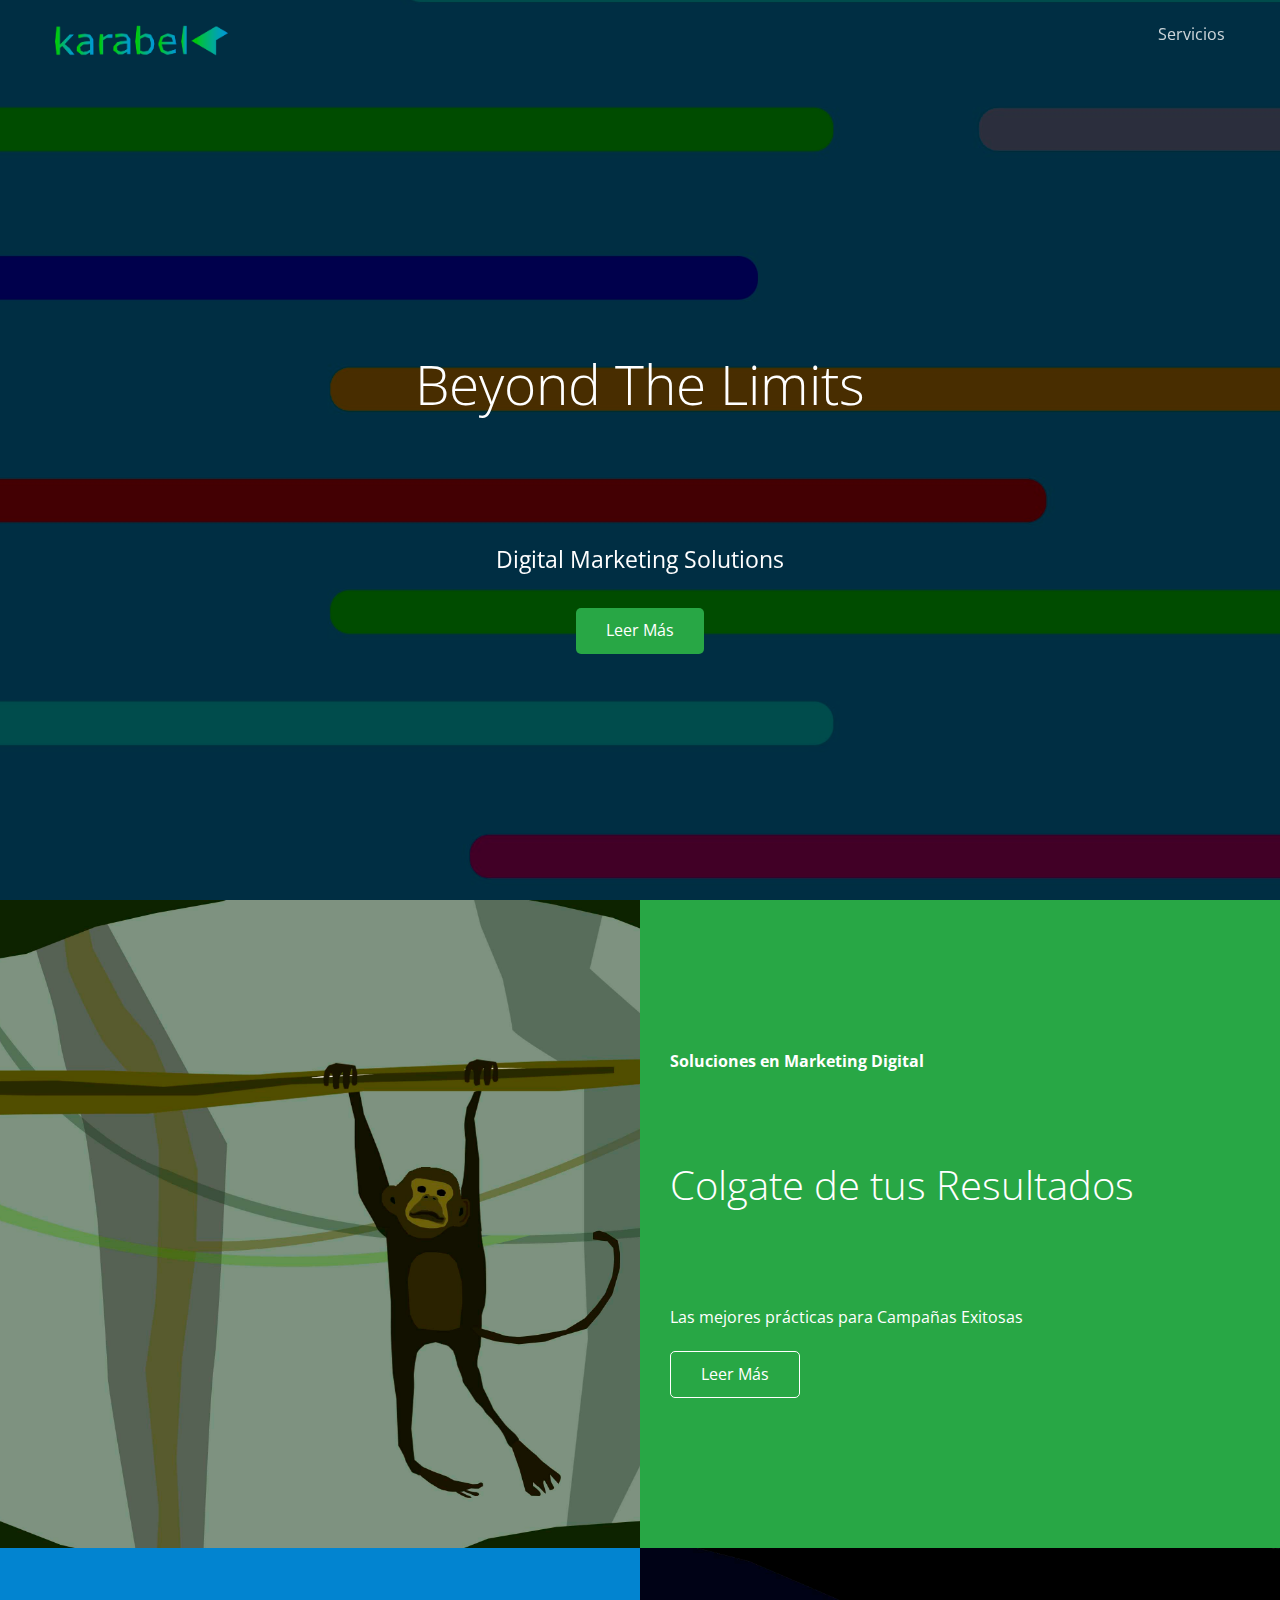
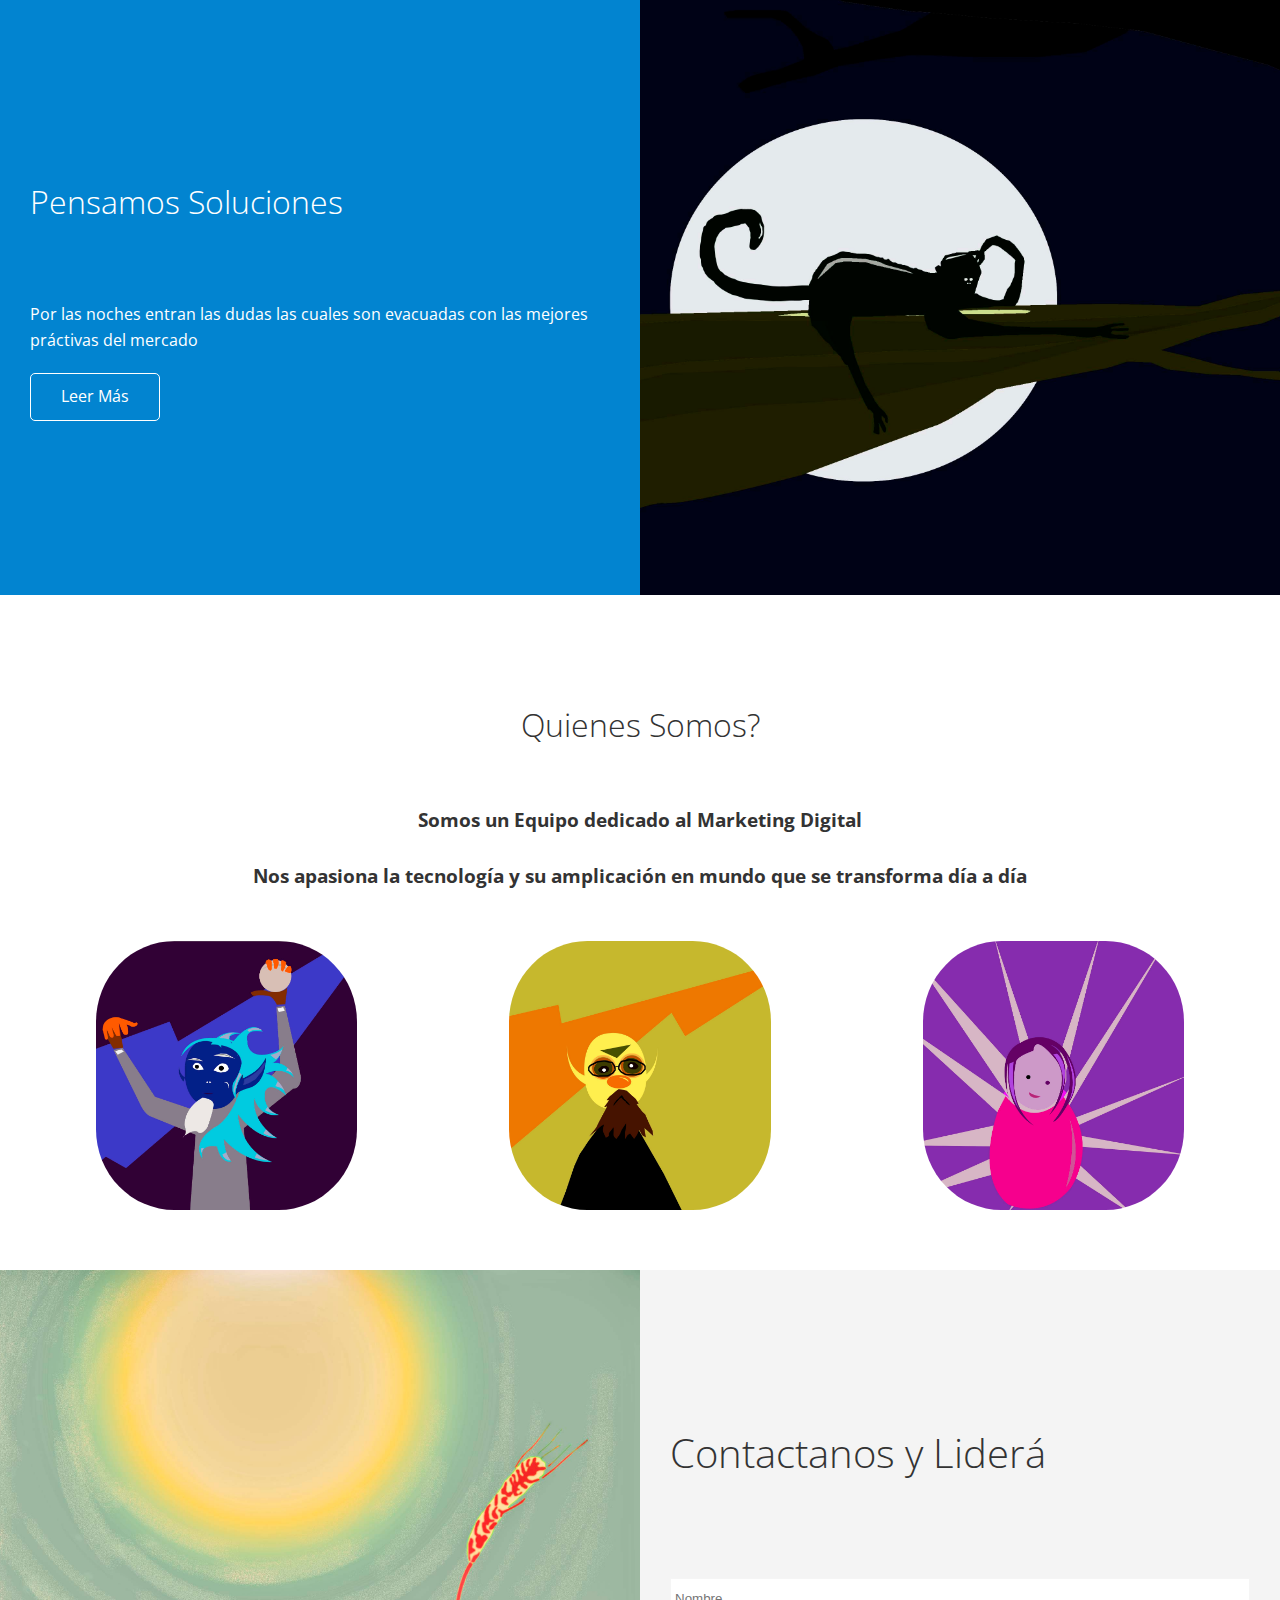
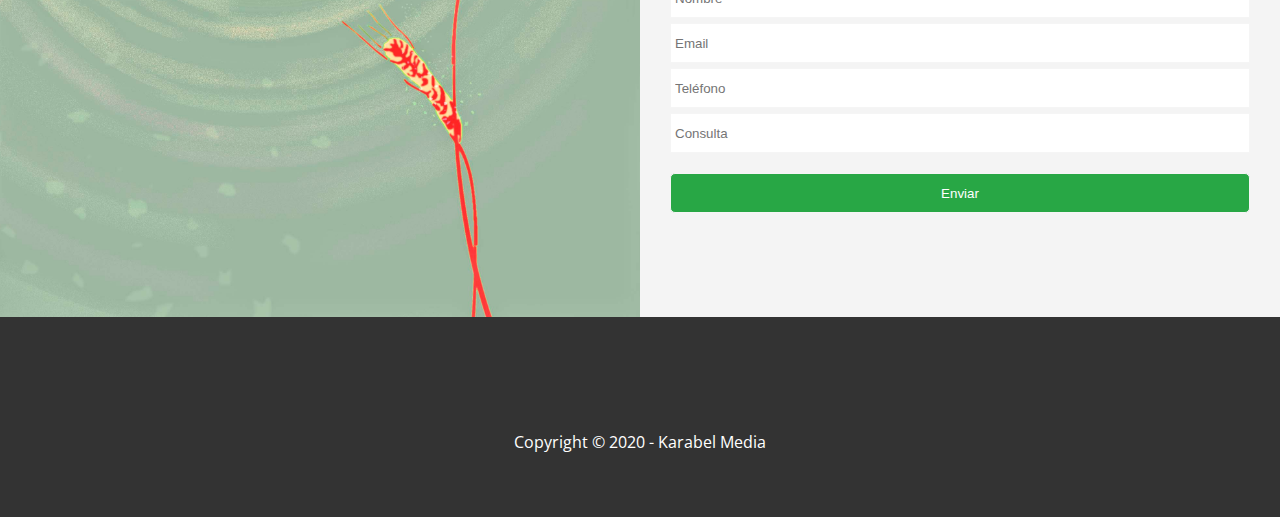
<file: index.html>
<!DOCTYPE html>
<html lang="en">

<head>
    <!-- Global site tag (gtag.js) - Google Analytics -->
    <script async src="https://www.googletagmanager.com/gtag/js?id=G-F527CE1F1W"></script>
    <script>
        window.dataLayer = window.dataLayer || [];
        function gtag() { dataLayer.push(arguments); }
        gtag('js', new Date());

        gtag('config', 'G-F527CE1F1W');
    </script>
    <!-- Global site tag (gtag.js) - Google Ads: 938058028 -->
    <script async src="https://www.googletagmanager.com/gtag/js?id=AW-938058028"></script>
    <script>
        window.dataLayer = window.dataLayer || [];
        function gtag() { dataLayer.push(arguments); }
        gtag('js', new Date());

        gtag('config', 'AW-938058028');
    </script>
    <meta charset="UTF-8">
    <meta http-equiv="X-UA-Compatible" content="IE=edge">
    <meta name="viewport" content="width=device-width, initial-scale=1.0">
    <meta name="description" content="Karabel Media Digital Marketing Agency">
    <meta name="keywords" content="digital marketing, karabel, marketing digital, marketing agency, seo, sem, agencia, agencia de marketing digital, digital marketing agency">
    <link rel="shortcut icon" type="image/x-icon" href="favicon.ico">
    <link rel="stylesheet" href="https://cdnjs.cloudflare.com/ajax/libs/font-awesome/6.0.0-beta2/css/all.min.css"
        integrity="sha512-YWzhKL2whUzgiheMoBFwW8CKV4qpHQAEuvilg9FAn5VJUDwKZZxkJNuGM4XkWuk94WCrrwslk8yWNGmY1EduTA=="
        crossorigin="anonymous" referrerpolicy="no-referrer" />
    <link rel="stylesheet" href="css/lightbox.min.css">
    <link rel="stylesheet" href="css/utilities.css">
    <link rel="stylesheet" href="css/style.css">
    <title>Karabel | Digital Marketing </title>
</head>

<body>
     <header class="hero">
        <div id="navbar" class="navbar top">
            <h1 class="logo"><a href="index.html"><img src="./imagenes/kar_logo.png" alt="logo"></a></h1>
            <!-- <span class="text-primary"><i class="fas fa-book-open"></i>KARABEL</span>MEDIA -->
            <nav>
                <ul>
                     <!-- <li><a onclick="return gtag_report_conversion('https://karabelmedia.com/about.html');" href="about.html">About</a></li> -->
                    <li><a href="services.html">Servicios</a></li>
                </ul>
            </nav>
        </div>
        <div class="content">
            <h1>Beyond The Limits</h1>
            <p>Digital Marketing Solutions</p>
            <a href="services.html" class="btn"><i class="fas fa-chevron-right"></i> Leer Más</a>
        </div>
      </header>

      <main>
        <!-- About:Solutions -->
        <section class="solutions flex-columns">
            <div class="row">
                <div class="column">
                    <div class="column-1">
                        <img src="imagenes/monocol2.jpg" alt="" />
                    </div>
                </div>
                <div class="column">
                    <div class="column-2 bg-primary">
                        <h4>Soluciones en Marketing Digital</h4>
                        <h2>Colgate de tus Resultados</h2>
                        <p>Las mejores prácticas para Campañas Exitosas</p>
                        <a href="#" class="btn btn-outline">
                            <i class="fas fa-chevron"></i>
                            Leer Más
                        </a>
                    </div>
                </div>
            </div>
        </section>
        
        <!-- Blog -->
        <section class="solutions flex-columns">
        <section id="blog" class="solutions f   flex-columns flex-reverse">
            <div class="row">
                <div class="column">
                    <div class="column-1">
                        <img src="imagenes/monoLuna.jpg" alt="">
                    </div>
                </div>
                <div class="column">
                    <div class="column-2 bg-secondary">
                        <h1>Pensamos Soluciones</h1>
                        <p>Por las noches entran las dudas las cuales son evacuadas con las mejores práctivas del
                            mercado
                        </p>
                        <a href="#" class="btn btn-outline">
                            <i class="fas fa-chevron"></i>Leer Más</a>
                    </div>
                </div>
            </div>
        </section>

        <!-- Team -->
        <section id="team" class="team section-padding">
            <header class="section-header">
                <h1>Quienes Somos?</h1>
                <h3>Somos un Equipo dedicado al Marketing Digital</h3>
                <br>
                <h3>Nos apasiona la tecnología  y su amplicación en mundo que se transforma día a día</h3>
            </header>
            <div class="flex-items">
                <div>
                    <a href="/imagenes/team/personaje1.jpg" data-lightbox="team">
                        <img src="/imagenes/team/personaje1.jpg" alt="" />
                    </a>
                </div>
                <div>
                    <a href="/imagenes/team/personaje2.jpg" data-lightbox="team">
                        <img src="/imagenes/team/personaje2.jpg" alt="" />
                    </a>
                </div>
                <div>
                    <img src="/imagenes/team/personaje3.jpg" alt="">
                    <!-- <h4>x</h4> -->
                </div>
            </div>
            </div>
        </section>

        <!-- Contact -->
        <section id="contact" class="contact flex-columns">
            <div class="row">
                <div class="column">
                    <div class="column-1">
                        <img src="imagenes/trig5.jpg" alt="">
                    </div>
                </div>
                <div class="column">
                    <div class="column-2 bg-light">
                        <h2>Contactanos y Liderá</h2>
                        <form name="contact" method="POST" data-netlify="true" class="callback-form">
                            <div class="form-control">
                                <label for="name"></label>
                                <input type="text" name="name" id="name" placeholder="Nombre">
                            </div>
                            <div class="form-control">
                                <label for="email"></label>
                                <input type="email" name="email" id="email" placeholder="Email">
                            </div>
                            <div class="form-control">
                                <label for="phone"></label>
                                <input type="text" name="phone" id="phone" placeholder="Teléfono">
                            </div>
                            <div class="form-control">
                                <label for="Message"></label>
                                <input type="text" name="phone" id="Consulta" placeholder="Consulta">
                            </div>
                            <input type="submit" value="Enviar" id="submit" class="btn">
                        </form>
                    </div>
                </div>
            </div>
        </section>
     </main>


     <!-- Footer -->
     <footer class="footer bg-dark">
        <div class="social">
            <a href="#"><i class="fab fa-facebook fa-2x"></i></a>
            <a href="#"><i class="fab fa-twitter fa-2x"></i></a>
            <a href="#"><i class="fab fa-youtube fa-2x"></i></a>
            <a href="#"><i class="fab fa-linkedin fa-2x"></i></a>
        </div>
        <br>
        <p>Copyright &copy; 2020 - Karabel Media</p>
     </footer>
     <script src="js/lightbox.min.js"></script>
     <script>
        const navbar = document.getElementById('navbar');
        let scrolled = false;

        window.onscroll = function () {
            if (window.pageYOffset > 100) {
                navbar.classList.remove('top');
                if (!scrolled) {
                    navbar.style.transform = 'translateY(-70px)';
                }
                setTimeout(function () {
                    navbar.style.transform = 'translateY(0px)';
                    scrolled = true;
                }, 200);
            } else
                navbar.classList.add('top');
            scrolled = false;
        }
     </script>

</body>
</html>
</file>
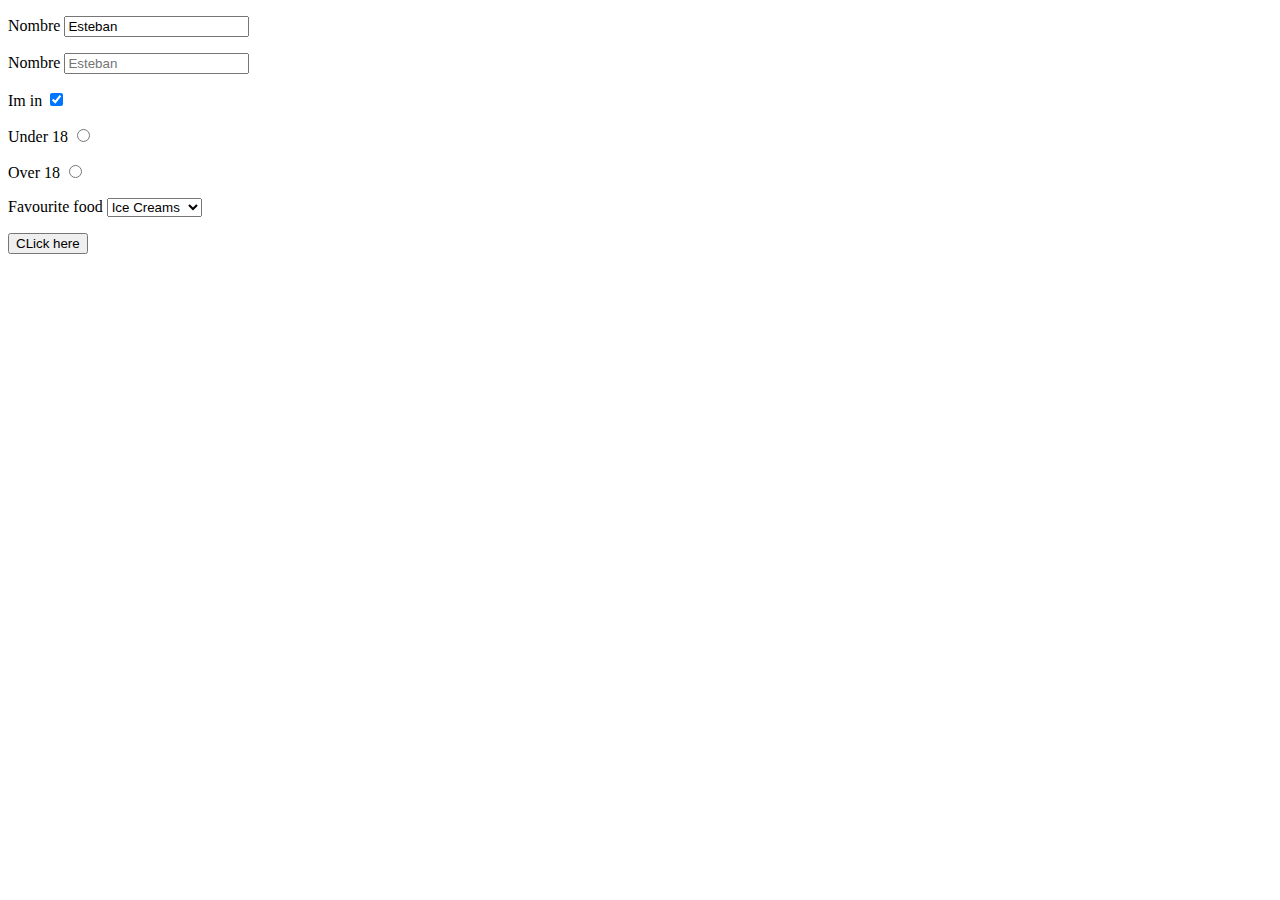
<file: forms.html>
<!-- HTML5 Boilerplate -->

<!DOCTYPE html>
<html lang="en">

<head>
    <meta charset="UTF-8">
    <meta http-equiv="X-UA-Compatible" content="IE=edge">
    <meta name="viewport" content="width=
    , initial-scale=1.0">
    <title>Forms</title>
</head>

<body>
    <form>
        <p>Nombre <input type="text" value="Esteban"></p>
        <p>Nombre <input type="text" placeholder="Esteban"></p>
        <p>Im in <input type="checkbox" checked></p>

        <!-- In order for the code to know those radio bottons belong
        to the same set we need to ad the name -->
        <p>Under 18 <input type="radio" name="age"></p>
        <p>Over 18 <input type="radio" name="age"></p>

        <p>Favourite food
            <select>

                <option>Pizza</option>
                <option selected>Ice Creams</option>
                <option>Sandwiched</option>

            </select>

        </p>
        <p>

        </p>

        <!-- TO change name add value -->
        <p><input type="Submit" value="CLick here"></p>
    </form>

</body>

</html>
</file>
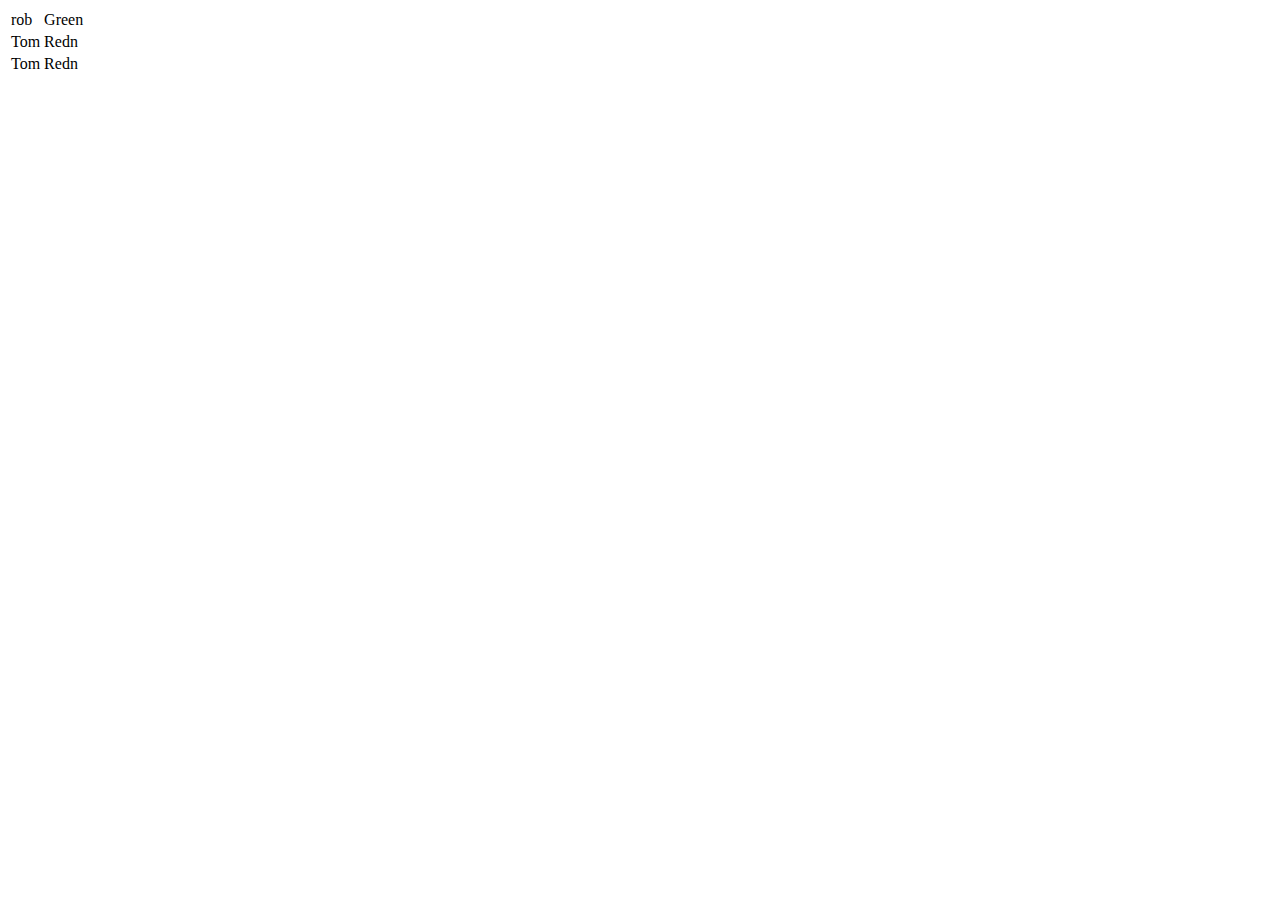
<file: table.html>
<!DOCTYPE html>
<html lang="en">

<head>
    <meta charset="UTF-8">
    <meta http-equiv="X-UA-Compatible" content="IE=edge">
    <meta name="viewport" content="width=device-width, initial-scale=1.0">
    <title>Tables</title>
</head>

<body>
    <table>
        <tr>
            <td>rob</td>
            <td>Green</td>
        </tr>
        <tr>
            <td>Tom</td>
            <td>Redn</td>
        </tr>
        <tr>
            <td>Tom</td>
            <td>Redn</td>
        </tr>
    </table>

</body>

</html>
</file>
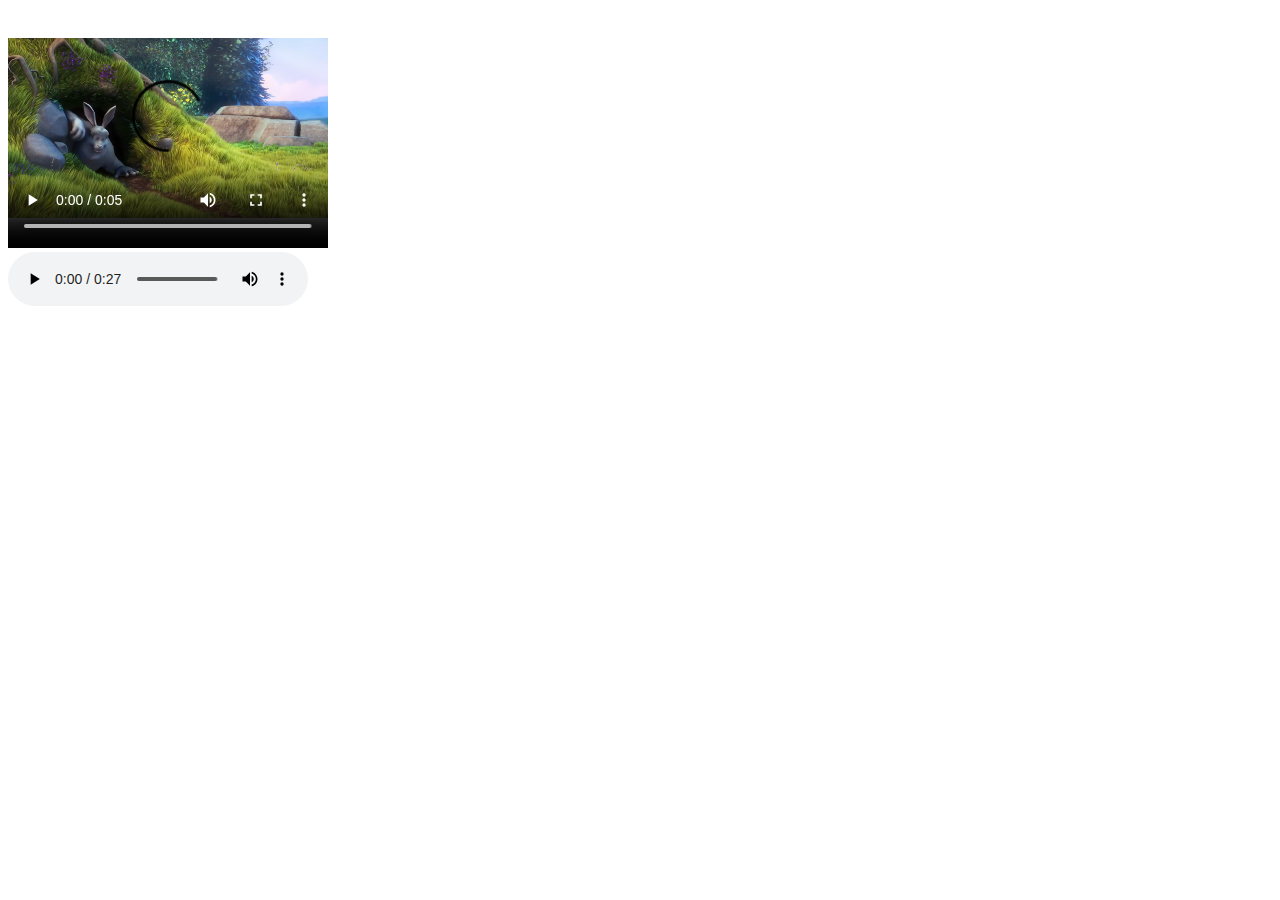
<file: video.html>
<!DOCTYPE html>
<html lang="en">

<head>
    <meta charset="UTF-8">
    <meta http-equiv="X-UA-Compatible" content="IE=edge">
    <meta name="viewport" content="width=device-width, initial-scale=1.0">
    <title>Add video</title>
</head>

<body>
    <div>
        <video width="320" height="240" controls>
            <source src="video.mp4" type="video/mp4">

            Please upgrade your browser!

        </video>
    </div>

    <div>
        <audio controls>

            <source src="audio.mp3" type="audio/mpeg">

            Please upgrade your browser!

        </audio>
    </div>

</body>

</html>
</file>
<file: css/utilities.css>
/* Text colors */
.text-primary {
    color: #28a745;
}

.text-secondary {
    color: #0284d0;
}

/* Button */
.btn {
    cursor: pointer;
    display: inline-block;
    padding: 10px 30px;
    color: #fff;
    background-color: #28a745;
    border: none;
    border-radius: 5px;
}

.btn:hover {
    opacity: 0.9;
}

.btn-primary, .bg-primary {
   background: #28a745;
   color: #fff;
}
.btn-secondary, .bg-secondary {
   background: #0284d0;
   color: #fff;
}
.btn-dark, .bg-dark {
   background: #333;
   color: #fff;
}
.btn-light, .bg-light {
   background: #f4f4f4;
   color: #333;
}

.btn-outline {
    background: transparent;
    border: 1px solid #fff;
}

/* Flex items */
.flex-items {
    display: flex;
    text-align: center;
    justify-content: center;
    text-align: center;
    height: 100%;
}

.flex-items > div {
    padding: 20px;
}

/* Flex columns */
.flex-columns.flex-reverse .row {
    flex-direction: row-reverse;
}

.flex-columns .row {
    display: flex;
    flex-direction: row;
    flex-wrap: wrap;
    width: 100%;
}

.flex-columns .column {
    display: flex;
    flex-direction: column;
    flex-basis: 100%;
    flex: 1;
}

.flex-columns .column .column-1,
.flex-columns .column .column-2 {
    height: 100%;
}

.flex-columns img {
    width: 100%;
    height: 100%;
    object-fit: cover;
}

.flex-columns .column-2 {
    display: flex;
    flex-direction: column;
    align-items: flex-start;
    justify-content: center;
    padding: 30px;
}

.flex-columns h2 {
    font-size: 40px;
    font-weight: 100;
}

.flex-columns h4 {
    margin-bottom: 10px;
}

.flex-columns p {
    margin: 20px 0;
}

/* Section header */
.section-header {
    padding: 30px;
    display: flex;
    flex-direction: column;
    align-items: center;
    justify-content: center;
    text-align: center;
}

.section-header h2 {
    font-size: 40px;
    margin: 20px 0;
}

.section-padding {
    padding: 20px 20px 40px;
}

/* Section header */
.section-header {
    padding: 30px;
    display: flex;
    flex-direction: column;
    align-items: center;
    justify-content: center;
    text-align: center;
}

.section-header h2 {
    font-size: 40px;
    margin: 20px 0;
}

.section-padding {
    padding: 20px 20px 40px;
}

/* Flex grid */
.flex-grid .row {
    display: flex;
    flex-wrap: wrap;
    padding: 0 4px;
}

.flex-grid .column {
    flex: 25%;
    max-width: 25%;
    padding: 0 4px;
}
</file>
<file: css/style.css>
@import url("https://fonts.googleapis.com/css2?family=Open+Sans:ital,wght@0,300;1,400&display=swap");

* {
  box-sizing: border-box;
  padding: 0;
  margin: 0;
}

/* Padding per side 
padding-top: 10px;
padding-right: 20px;
padding-bottom: 10 px;
padding-left: 20px;

you can shorten it, like this

top, right, bottom, left

padding: 10px 20px 10px 20px;

top/bottom left/right
 
padding: 10px 20px

*/

/* 

when you have same properties, the ones further down
are gonna override the ones further up

*/

/* .. means up one level

eg: 

'../image/home/showcase.jpg'

*/

body {
  font-family: "Open Sans", sans-serif;
  background: #fff;
  color: #333;
  line-height: 1.6;
}

ul {
  list-style: none;
}

a {
  text-decoration: none;
}

h1,
h2 {
  font-weight: 300;
  line-height: 5;
}

/*  Navbar */

#navbar img {
  margin-top: 120px;
  width: 35%;
  align-items: center;
}

.navbar {
  display: flex;
  align-items: center;
  justify-content: space-between;
  background-color: #333;
  color: #fff;
  opacity: 0.8;
  width: 100%;
  height: 70px;
  position: fixed;
  top: 0px;
  padding: 0 30px;
  transition: 0.5s;
}

.navbar.top {
  background: transparent;
}

#navbar img {
  margin-top: 80px;
  width: 35%;
  align-items: center;
}

.navbar a {
  color: #fff;
  padding: 10px 20px;
  margin: 0 5px;
}

.navbar a:hover {
  border-bottom: #28a745 2px solid;
}

.navbar .logo a:hover {
  border-bottom: none;
}

.navbar ul {
  display: flex;
}

.navbar ul {
  display: flex;
}

.navbar .logo {
  font-weight: 400;
}

/* Header */

.hero {
  background: url("../imagenes/fondo3.jpg") no-repeat center center/cover;
  height: 100vh;
  position: relative;
  color: #fff;
}

.hero .content {
  display: flex;
  flex-direction: column;
  align-items: center;
  justify-content: center;
  text-align: center;
  height: 100%;
  padding: 0 20px;
}

.hero .content h1 {
  font-size: 55px;
}

.hero .content p {
  font-size: 23px;
  max-width: 600px;
  margin: 20px 0 30px;
}

.hero::before {
  content: "";
  position: absolute;
  top: 0;
  left: 0;
  width: 100%;
  height: 100%;
  background: rgba(0, 0, 0, 0.7);
  /* rgba red green blue alpha */
}

.hero * {
  z-index: 10;
  /* the higher the index the closer it is in the screen */
}

/* Icons */

.icons {
  padding: 30px;
}

.icons h3 {
  font-weight: bold;
  margin-bottom: 15px;
}

.icon i {
  background-color: #28a745;
  color: #fff;
  padding: 1rem;
  border-radious: 50%;
}

.cases img:hover {
  opacity: 0.7;
}

.team img {
  border-radius: 30%;
}

/* Team */

.team img {
  width: 70%;
}

/* Callback form */

.callback-form {
  width: 100%;
  padding: 20px 0;
}

.callback-form label {
  display: block;
  margin-bottom: 5px;
}
re .callback form .form-control {
  margin-bottom: 15px;
}

.callback-form input {
  width: 100%;
  padding: 4px;
  height: 40px;
  border: #f5f5f5 1px solid;
}

.callback-form input:focus {
  outline-color: #28a745;
}

.callback-form .btn {
  padding: 12px 0;
  margin-top: 20px;
}

/* Footer */

.footer {
  display: flex;
  flex-direction: column;
  align-items: center;
  justify-content: center;
  text-align: center;
  height: 200px;
}

.footer a {
  color: #fff;
}

.footer a:hover {
  color: #28a745;
}

.footer .social > * {
  margin-right: 30px;
}

/* Mobile */

@media (max-width: 768px) {
  .navbar {
    flex-direction: row;
    height: 120px;
    padding: 20px;
    z-index: 2;
  }

  #navbar img {
    margin-top: 1 px;
    width: 50%;
    align-items: center;
  }

  .navbar a {
    padding: 10px 10px;
    margin: 0 3px;
  }

  .flex-items {
    flex-direction: column;
  }

  .flex-columns .column,
  .flex-grid .column {
    flex: 100%;
    max-width: 100%;
  }

  .team img {
    width: 70%;
  }
}
</file>
